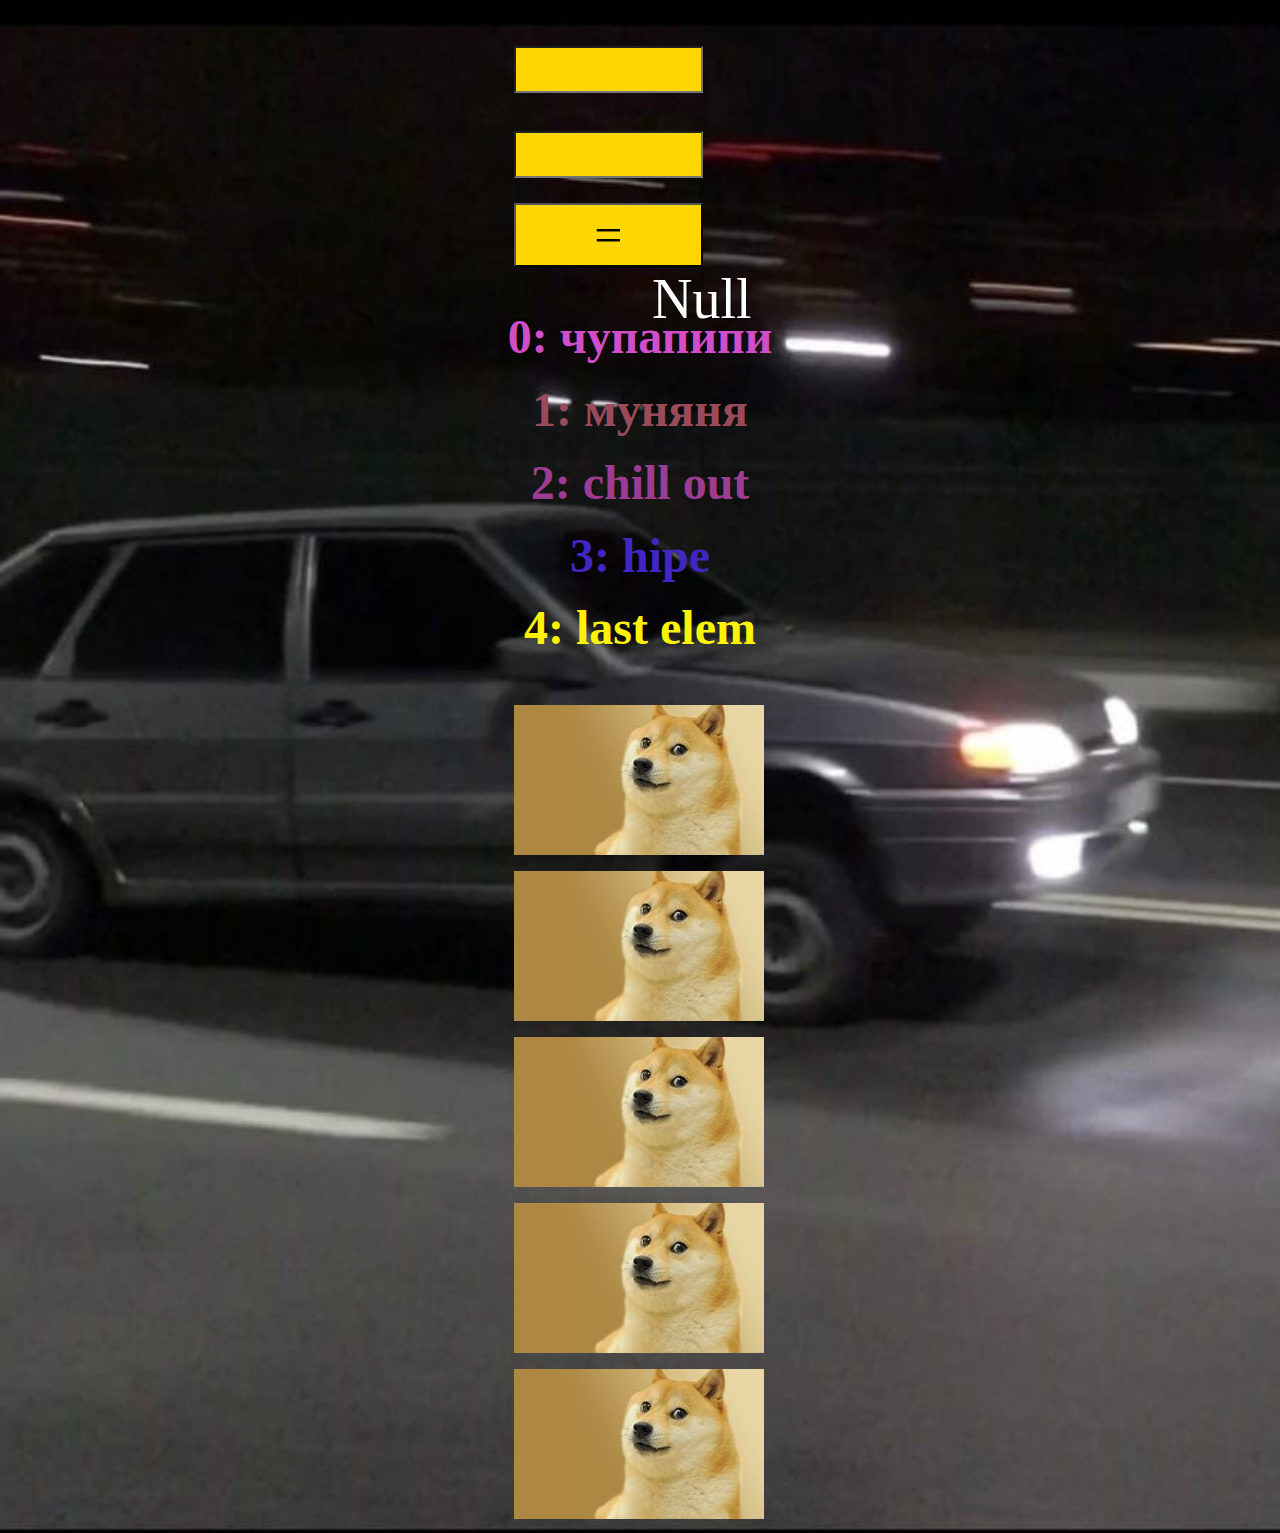
<file: Calculator/index.html>
<!DOCTYPE html>
<html lang="en">
<head>
    <link rel="shortcut icon" href="/img/doge.jpg" type="image/png">
    <meta charset="UTF-8">
    <title>Калькулятор</title>
    <link rel="stylesheet" href="css/index.css">
</head>
<body>
    <div id="application"></div>
    <script src="main.js"></script>
</body>
</html>
</file>
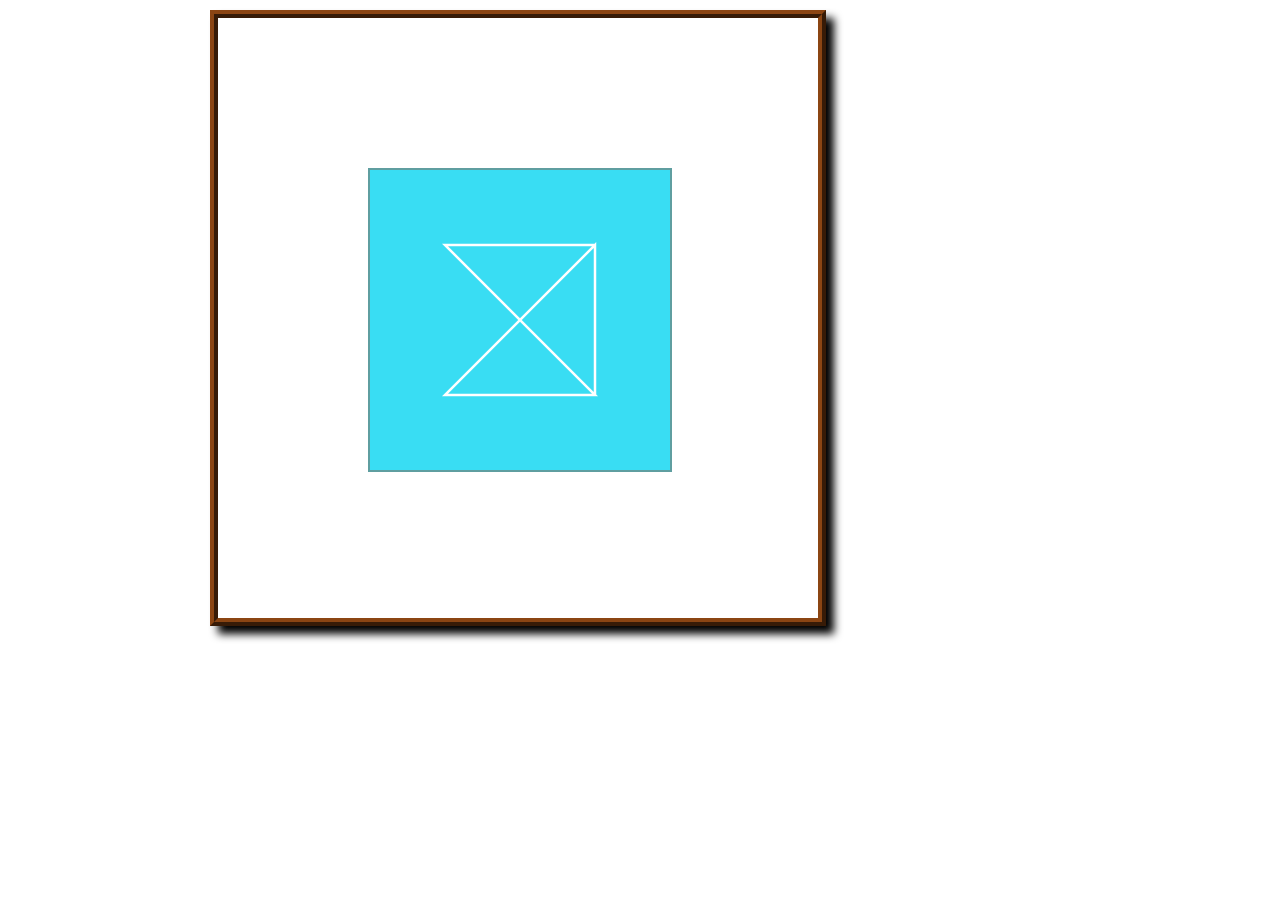
<file: Picture/index.html>
<!DOCTYPE html>
<html lang="en">
<head>
    <link rel="shortcut icon" href="/img/doge.jpg" type="image/jpg">
    <meta charset="UTF-8">
    <title>Картина</title>
    <link rel="stylesheet" href="css/index.css">
</head>
<body>
    <div id="application">
        <canvas id="canvas"></canvas>
    </div>
    <script src="js/object.js"></script>

</body>
</html>
</file>
<file: Calculator/css/index.css>
body {
    background-image: url(../img/2114.jpg);
    background-size: cover;
}
div {
    font-size: 22px;
}
input {
    width: 15%;
    padding: 8px 8px;
    margin-left: 40%;
    margin-right: 40%;
    margin-top: 3%;
    box-sizing: border-box;
    color: black;
    font-size: 24px;
    font-family: "Times New Roman";
    background: gold;
}
answer {
    font-size: 56px;
    color: white;
    font-family: "Times New Roman";
    margin-left: 11.5em;
    text-shadow: 1px 1px 1px #000000;
}
button {
    font-size: 50px;
    color: black;
    font-family: "Times New Roman";
    margin-left: 40%;
    margin-right: 40%;
    margin-top: 2%;
    width: 15%;
    background: gold;
}
h2 {
        font-size: xxx-large;
        text-align: center;
        font-family: "Times New Roman";
        margin-top: -22px;
}
img {
    margin-left: 40%;
    margin-right: 40%;
    margin-top: 10px;
}
</file>
<file: Picture/css/index.css>
body {
    background: white;
    border: 10px;
    margin: 10px;
    padding: 0px;
}
div {
    width: 600px;
    height: 600px;
    padding: 0px;
    background: white;
    border: 8px ridge saddlebrown;
    margin-left: 200px;
    filter: drop-shadow(8px 8px 4px black)
}
canvas {
    margin: 0px;
    width: 300px;
    height: 300px;
    padding: 0px;
    margin-left: 150px;
    margin-top: 150px;
    border: 2px double cadetblue;
}
</file>
